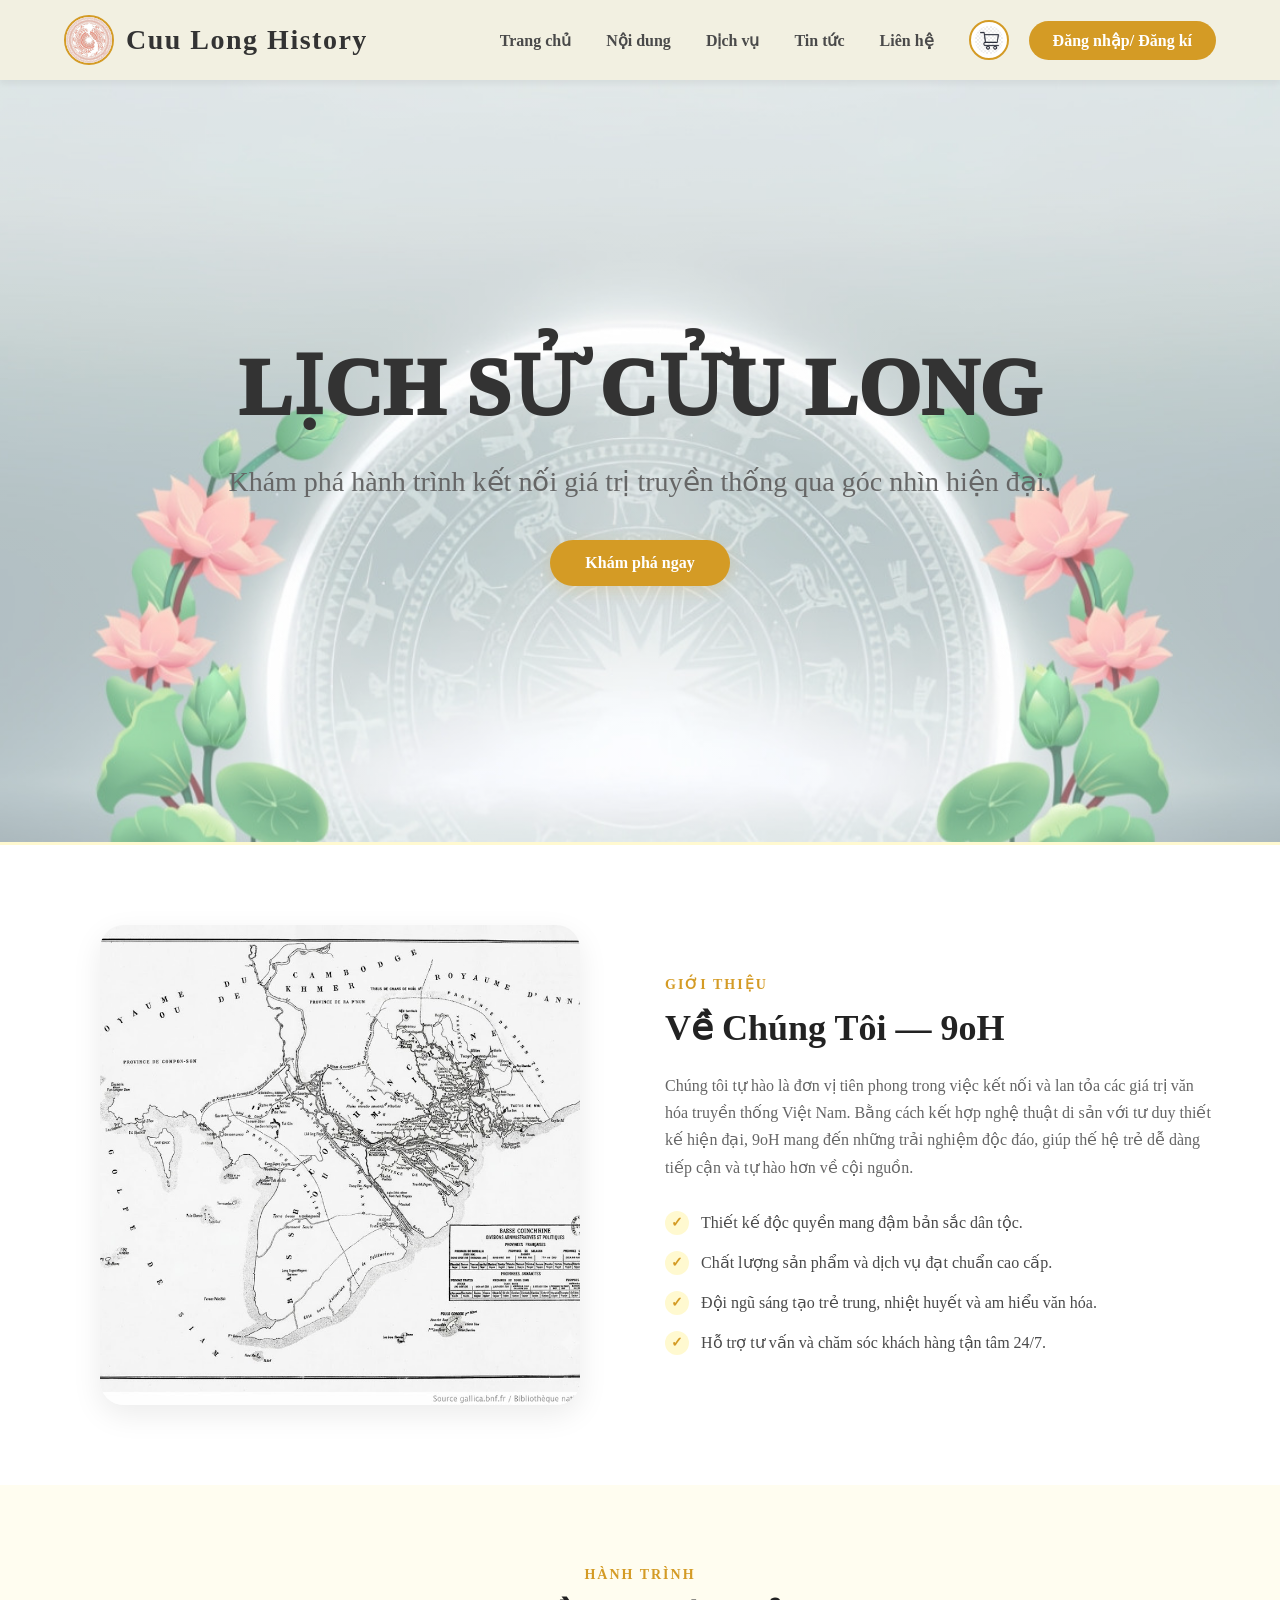
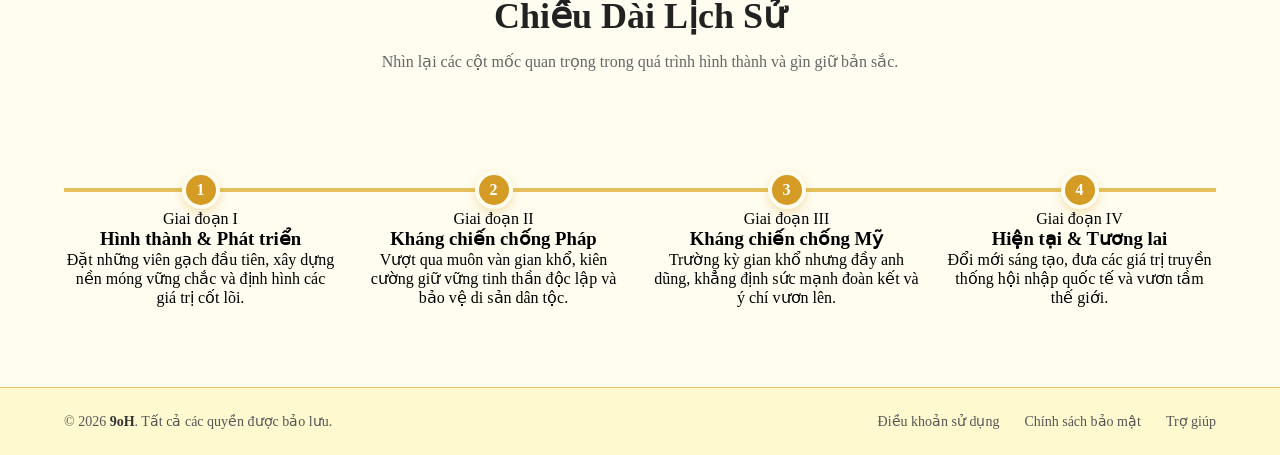
<file: index.html>
<!DOCTYPE html>
<html lang="vi">
<head>
    <meta charset="UTF-8">
    <meta name="viewport" content="width=device-width, initial-scale=1.0">
    <title>9oH - Header</title>
    <link rel="stylesheet" href="./lochome.css">
</head>
<body>

    <header class="main-header">
        <div class="logo-container">
            <img src="./img/logo_9oH.jpg" alt="Logo Trống Đồng" class="logo-img">
            <span class="logo-text">Cuu Long History</span>
        </div>

        <nav class="nav-links">
            <ul>
                <li><a href="index.html">Trang chủ</a></li>
                <li><a href="binhindex.html">Nội dung</a></li>
                <li><a href="#">Dịch vụ</a></li>
                <li><a href="#">Tin tức</a></li>
                <li><a href="#">Liên hệ</a></li>
                <li class="mobile-login"><a href="locdangnhap.html">Đăng nhập / Đăng kí</a></li>
            </ul>
        </nav>

        <div class="action-btn">
        <a href="#" class="cart-icon">
            <img src="./img/GioHang.jpg" alt="Giỏ hàng">
    </a>

            <button class="login-btn" onclick="window.location.href='locdangnhap.html'">Đăng nhập/ Đăng kí</button>
            <button class="menu-toggle-btn" onclick="toggleMenu()">☰</button>
    </div>

    </header>

    <script>
        function toggleMenu() {
            const navLinks = document.querySelector('.nav-links');
            navLinks.classList.toggle('active');
        }
    </script>

<section class="hero-banner">
    <div class="banner-content">
        <h1 class="slogan-title">LỊCH SỬ CỬU LONG</h1>
        <p class="slogan-sub">Khám phá hành trình kết nối giá trị truyền thống qua góc nhìn hiện đại.</p>
        <a href="#" class="cta-btn">Khám phá ngay</a>
    </div>
</section>


<section class="about-section">
    <div class="about-container">
        
        <div class="about-image-box">
            <img src="./img/mapb.jpg" alt="Hình ảnh giới thiệu" class="about-img">
        </div>

        <div class="about-content-box">
            <span class="about-badge">Giới thiệu</span>
            <h2 class="about-title">Về Chúng Tôi — 9oH</h2>
            <p class="about-description">
                Chúng tôi tự hào là đơn vị tiên phong trong việc kết nối và lan tỏa các giá trị văn hóa truyền thống Việt Nam. Bằng cách kết hợp nghệ thuật di sản với tư duy thiết kế hiện đại, 9oH mang đến những trải nghiệm độc đáo, giúp thế hệ trẻ dễ dàng tiếp cận và tự hào hơn về cội nguồn.
            </p>

            <ul class="about-features-list">
                <li>
                    <span class="feature-icon">✓</span>
                    <span class="feature-text">Thiết kế độc quyền mang đậm bản sắc dân tộc.</span>
                </li>
                <li>
                    <span class="feature-icon">✓</span>
                    <span class="feature-text">Chất lượng sản phẩm và dịch vụ đạt chuẩn cao cấp.</span>
                </li>
                <li>
                    <span class="feature-icon">✓</span>
                    <span class="feature-text">Đội ngũ sáng tạo trẻ trung, nhiệt huyết và am hiểu văn hóa.</span>
                </li>
                <li>
                    <span class="feature-icon">✓</span>
                    <span class="feature-text">Hỗ trợ tư vấn và chăm sóc khách hàng tận tâm 24/7.</span>
                </li>
            </ul>
        </div>

    </div>
</section>

<section class="timeline-section">
    <div class="timeline-container">
        
        <div class="timeline-header">
            <span class="timeline-badge">Hành trình</span>
            <h2 class="timeline-main-title">Chiều Dài Lịch Sử</h2>
            <p class="timeline-subtitle">Nhìn lại các cột mốc quan trọng trong quá trình hình thành và gìn giữ bản sắc.</p>
        </div>

        <div class="timeline-wrapper">
            <div class="timeline-line"></div>

            <div class="timeline-item">
                <div class="timeline-dot">1</div>
                <div class="timeline-content">
                    <span class="timeline-date">Giai đoạn I</span>
                    <h3 class="timeline-title">Hình thành & Phát triển</h3>
                    <p class="timeline-desc">Đặt những viên gạch đầu tiên, xây dựng nền móng vững chắc và định hình các giá trị cốt lõi.</p>
                </div>
            </div>

            <div class="timeline-item">
                <div class="timeline-dot">2</div>
                <div class="timeline-content">
                    <span class="timeline-date">Giai đoạn II</span>
                    <h3 class="timeline-title">Kháng chiến chống Pháp</h3>
                    <p class="timeline-desc">Vượt qua muôn vàn gian khổ, kiên cường giữ vững tinh thần độc lập và bảo vệ di sản dân tộc.</p>
                </div>
            </div>

            <div class="timeline-item">
                <div class="timeline-dot">3</div>
                <div class="timeline-content">
                    <span class="timeline-date">Giai đoạn III</span>
                    <h3 class="timeline-title">Kháng chiến chống Mỹ</h3>
                    <p class="timeline-desc">Trường kỳ gian khổ nhưng đầy anh dũng, khẳng định sức mạnh đoàn kết và ý chí vươn lên.</p>
                </div>
            </div>

            <div class="timeline-item">
                <div class="timeline-dot">4</div>
                <div class="timeline-content">
                    <span class="timeline-date">Giai đoạn IV</span>
                    <h3 class="timeline-title">Hiện tại & Tương lai</h3>
                    <p class="timeline-desc">Đổi mới sáng tạo, đưa các giá trị truyền thống hội nhập quốc tế và vươn tầm thế giới.</p>
                </div>
            </div>

        </div>
    </div>
</section>


<footer class="main-footer">
    <div class="footer-container">
        
        <div class="footer-left">
            <p>&copy; 2026 <span class="footer-brand">9oH</span>. Tất cả các quyền được bảo lưu.</p>
        </div>

        <div class="footer-right">
            <a href="#">Điều khoản sử dụng</a>
            <a href="#">Chính sách bảo mật</a>
            <a href="#">Trợ giúp</a>
        </div>

    </div>
</footer>

</body>
</html>
</file>
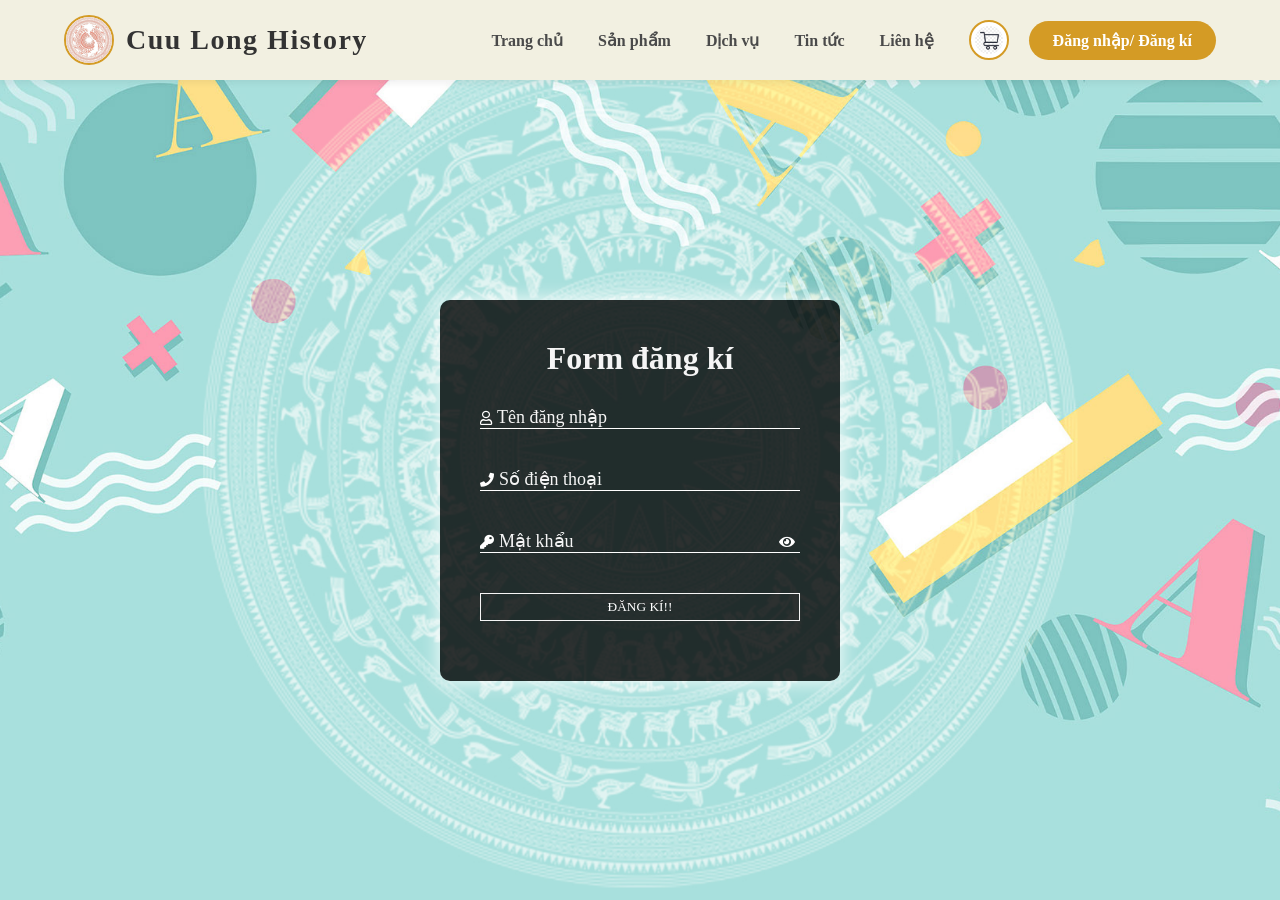
<file: locdangki.html>
<!DOCTYPE html>
<html lang="en">
<head>
    <meta charset="UTF-8">
    <meta name="viewport" content="width=device-width, initial-scale=1.0">
    <link rel="stylesheet" href="./locdkdn.css">
    <link rel="stylesheet" href="./lochome.css" class="css">
    <link rel="stylesheet" href="https://pro.fontawesome.com/releases/v5.10.0/css/all.css">
    <title>Đăng kí</title>
</head>
<body>
        <header class="main-header">
        
        <div href="#" class="logo-container">
            <img src="./img/logo_9oH.jpg" alt="Logo Trống Đồng" class="logo-img">
            <span class="logo-text">Cuu Long History</span>
        </div>

        <nav class="nav-links">
            <ul>
                <li><a href="index.html">Trang chủ</a></li>
                <li><a href="#">Sản phẩm</a></li>
                <li><a href="#">Dịch vụ</a></li>
                <li><a href="#">Tin tức</a></li>
                <li><a href="#">Liên hệ</a></li>
            </ul>
        </nav>

        <div class="action-btn">
        <a href="#" class="cart-icon">
            <img src="./img/GioHang.jpg" alt="Giỏ hàng">
    </a>

            <button class="login-btn" onclick="window.location.href='locdangnhap.html'">Đăng nhập/ Đăng kí</button>
            <button class="menu-toggle-btn" onclick="toggleMenu()">☰</button>
    </div>

    </header>

    <script>
        function toggleMenu() {
            const navLinks = document.querySelector('.nav-links');
            navLinks.classList.toggle('active');
        }
    </script>


    <div id="wrapper">
        <form action="" id="form-login" onsubmit="handleRegister(event)">
            <h1 class="form-heading">Form đăng kí</h1>

            <p id="error-message"></p>
            
            <div class="form-group">
                <i class="far fa-user"></i>
                <input type="text" id="reg-username" class="form-input" placeholder="Tên đăng nhập">
            </div>
            <div class="form-group">
                <i class="fas fa-phone"></i>
                <input type="tel" id="reg-phone" class="form-input" placeholder="Số điện thoại">
            </div>
            <div class="form-group">
                <i class="fas fa-key"></i>
                <input type="password" id="reg-password" class="form-input" placeholder="Mật khẩu">
                <div id="eye">
                    <i class="fas fa-eye"></i>
                </div>
            </div>
            <input type="submit" value="Đăng kí!!" class="form-submit">
        </form>
    </div>
        <script src="locdangki.js"></script>
</body>
</html>
</file>
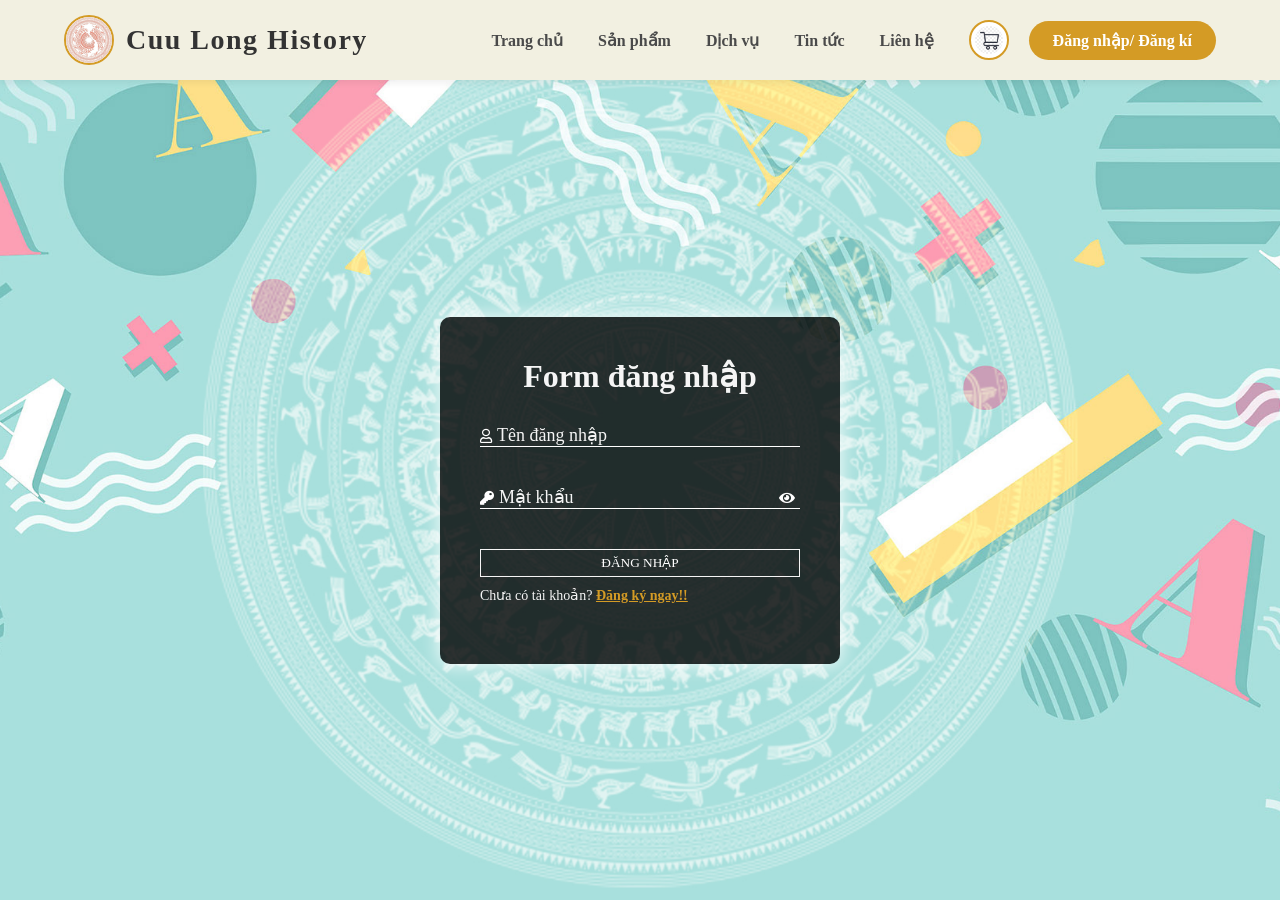
<file: locdangnhap.html>
<!DOCTYPE html>
<html lang="en">
<head>
    <meta charset="UTF-8">
    <meta name="viewport" content="width=device-width, initial-scale=1.0">
    <link rel="stylesheet" href="./locdkdn.css">
    <link rel="stylesheet" href="./lochome.css" class="css">
    <link rel="stylesheet" href="https://pro.fontawesome.com/releases/v5.10.0/css/all.css">
    <title>Login</title>
</head>
<body>
        <header class="main-header">
        
        <div href="#" class="logo-container">
            <img src="./img/logo_9oH.jpg" alt="Logo Trống Đồng" class="logo-img">
            <span class="logo-text">Cuu Long History</span>
        </div>

        <nav class="nav-links">
            <ul>
                <li><a href="index.html">Trang chủ</a></li>
                <li><a href="#">Sản phẩm</a></li>
                <li><a href="#">Dịch vụ</a></li>
                <li><a href="#">Tin tức</a></li>
                <li><a href="#">Liên hệ</a></li>
            </ul>
        </nav>

        <div class="action-btn">
        <a href="#" class="cart-icon">
            <img src="./img/GioHang.jpg" alt="Giỏ hàng">
    </a>

            <button class="login-btn" onclick="window.location.href='locdangnhap.html'">Đăng nhập/ Đăng kí</button>
            <button class="menu-toggle-btn" onclick="toggleMenu()">☰</button>
    </div>

    </header>

    <script>
        function toggleMenu() {
            const navLinks = document.querySelector('.nav-links');
            navLinks.classList.toggle('active');
        }
    </script>


   <div id="wrapper">
        <form action="" id="form-login" onsubmit="handleLogin(event)">
            <h1 class="form-heading">Form đăng nhập</h1>
            <div class="form-group">
                <i class="far fa-user"></i>
                <input type="text" id="login-username" class="form-input" placeholder="Tên đăng nhập" required>
            </div>
            <div class="form-group">
                <i class="fas fa-key"></i>
                <input type="password" id="login-password" class="form-input" placeholder="Mật khẩu" required>
                <div id="eye">
                    <i class="fas fa-eye"></i>
                </div>
            </div>
            <input type="submit" value="Đăng Nhập" class="form-submit">
            <p class="switch-form-text">Chưa có tài khoản? <a href="./locdangki.html">Đăng ký ngay!!</a></p>
        </form>
    </div>
    <script src="locdangnhap.js"></script>
</body>
</html>
</file>
<file: lochome.css>
/* --- Biến màu dùng chung --- */
:root {
    --gold: #D49B25;
    --dark-gold: #B5841D;
    --light-yellow: #FFF9D0;
    --dark-gray: #333333;
    --gray: #4A4A4A;
    --light-gray: #666666;
}

/* Reset mặc định */
* {
    margin: 0;
    padding: 0;
    box-sizing: border-box;
    font-family: 'Times New Roman', Times, serif ,sans-serif;
}

body {
    background-color: #fcfcfc;
}

/* --- Header --- */
.main-header {
    background-color: #f2f0e1;
    display: flex;
    justify-content: flex-start;
    align-items: center;
    padding: 15px 5%;
    box-shadow: 0 4px 6px rgba(0, 0, 0, 0.05);
    position: sticky;
    top: 0;
    z-index: 1000; /*Cap do hien thi*/
}

.logo-container {
    display: flex;
    align-items: center;
    gap: 12px;  /*khoang cach tp con*/
    cursor: pointer;
}

.logo-img {
    width: 50px;
    height: 50px;
    border-radius: 50%;
    object-fit: cover; /*xu li anh*/
    border: 2px solid var(--gold);
}

.logo-text {
    font-size: 28px;
    font-weight: 800;
    color: var(--dark-gray);
    letter-spacing: 1.5px;
}

.nav-links {
    margin-left: auto;
    margin-right: 35px;
}

.nav-links ul {
    display: flex;
    list-style-type: none; /*xoa dinh dang ds*/
    gap: 35px;
}
.nav-links a {
    text-decoration: none;
    color: var(--gray);
    font-size: 16px;
    font-weight: 600;
    transition: color 0.3s ease;
}

.nav-links a:hover { color: var(--gold); }


/* Giỏ hàng */
.cart-icon {
    display: flex;
    align-items: center;
    justify-content: center;
    margin-right: 20px;
    transition: transform 0.3s ease;
    text-decoration: none;
    width: 40px; 
    height: 40px;
    border: 2px solid var(--gold);
    border-radius: 50%;
    background-color: #fff;
}
.cart-icon img {
    width: 28px;
    height: 28px;
    object-fit: cover;
    border-radius: 50%;
}
.cart-icon:hover { transform: scale(1.15); }

/* Nút đăng nhập */
.login-btn {
    background-color: var(--gold);
    color: #fff;
    border: none;
    padding: 10px 24px;
    font-size: 16px;
    font-weight: bold;
    border-radius: 30px;
    cursor: pointer;
    transition: all 0.3s ease;
}

.login-btn:hover {
    background-color: var(--dark-gold);
    transform: translateY(-2px);
    box-shadow: 0 4px 8px rgba(212, 155, 37, 0.4);
}

/* Nút menu toggle */
.menu-toggle-btn {
    display: none;
    background: none;
    border: none;
    font-size: 30px;
    color: var(--gray);
    cursor: pointer;
    margin-left: 15px;
}

.mobile-login {
    display: none;
}

.action-btn { display: flex; align-items: center; }

/* --- Banner --- */
.hero-banner {
    min-height: 85vh; 
    background: linear-gradient(rgba(255,255,255,0.3), rgba(255,255,255,0.3)), 
                url('./img/banner3.jpg') no-repeat center center;
    border-bottom: 3px solid var(--light-yellow); 
    background-size: cover;
    display: flex;
    justify-content: center;
    align-items: center;
    text-align: center;
    padding: 40px 20px;
}

.banner-content { max-width: 1000px; }

.slogan-title {
    font-size: 80px;
    font-weight: 1000; /* do day chu*/
    color: var(--dark-gray);
    margin-bottom: 20px;
    line-height: 1.3; /* khoang cach dong*/
    letter-spacing: 0.5px; /* khoang cach chu*/
    font-family: serif;
}
.slogan-sub {
    font-size: 28px;
    color: var(--light-gray);
    margin-bottom: 35px;
    line-height: 1.6;
}
.cta-btn {
    display: inline-block;
    text-decoration: none;
    background-color: var(--gold);
    color: #fff;
    padding: 14px 35px;
    font-size: 16px;
    font-weight: bold;
    border-radius: 30px;
    transition: all 0.3s ease;
    box-shadow: 0 4px 15px rgba(212, 155, 37, 0.2);
}
.cta-btn:hover {
    background-color: var(--dark-gold);
    transform: translateY(-3px);
    box-shadow: 0 6px 20px rgba(212, 155, 37, 0.4);
}

/* --- About Section --- */
.about-section { padding: 80px 5%; background-color: #fff; }
.about-container {
    max-width: 1200px;
    margin: 0 auto;
    display: flex;
    align-items: center;
    gap: 50px;
}
.about-image-box { flex: 1; display: flex; justify-content: center; }
.about-img {
    width: 100%;
    max-width: 480px;
    aspect-ratio: 1/1; /* ti le khung anh */
    object-fit: cover; /* ti le anh*/
    border-radius: 24px;
    box-shadow: 0 10px 30px rgba(0,0,0,0.08);
}
.about-content-box { flex: 1; }
.about-badge {
    display: inline-block;
    color: var(--gold);
    font-size: 14px;
    font-weight: 700;
    text-transform: uppercase;
    letter-spacing: 2px;
    margin-bottom: 12px;
}
.about-title {
    font-size: 36px;
    color: #222;
    font-weight: 800;
    margin-bottom: 20px;
    line-height: 1.3;
}
.about-description {
    font-size: 16px;
    color: var(--light-gray);
    line-height: 1.7;
    margin-bottom: 30px;
}
.about-features-list {
    list-style: none;
    display: flex;
    flex-direction: column;
    gap: 16px;
}
.about-features-list li {
    display: flex;
    align-items: flex-start;
    gap: 12px;
}
.feature-icon {
    background-color: var(--light-yellow);
    color: var(--gold);
    font-weight: bold;
    font-size: 14px;
    width: 24px;
    height: 24px;
    border-radius: 50%;
    display: flex;
    align-items: center;
    justify-content: center;
    flex-shrink: 0; /* co dinh anh */
}
.feature-text {
    font-size: 16px;
    color: var(--gray);
    font-weight: 500;
    line-height: 1.5;
}

/* --- Timeline --- */
.timeline-section { padding: 80px 5%; background-color: #FFFDF0; }
.timeline-container { max-width: 1200px; margin: 0 auto; }
.timeline-header { text-align: center; margin-bottom: 60px; }
.timeline-badge {
    display: inline-block;
    color: var(--gold);
    font-size: 14px;
    font-weight: 700;
    text-transform: uppercase;
    letter-spacing: 2px;
    margin-bottom: 12px;
}
.timeline-main-title {
    font-size: 36px;
    color: #222;
    font-weight: 800;
    margin-bottom: 15px;
}
.timeline-subtitle { font-size: 16px; color: var(--light-gray); }
.timeline-wrapper {
    position: relative;
    display: flex;
    justify-content: space-between;
    gap: 20px;
    padding-top: 40px;
}
.timeline-line {
    position: absolute;
    top: 57px;
    left: 0;
    width: 100%;
    height: 4px;
    background-color: #E5C05C;
    z-index: 1;
}
.timeline-item {
    flex: 1;
    display: flex;
    flex-direction: column;
    align-items: center;
    position: relative;
    z-index: 2;
    text-align: center;
}
.timeline-dot {
    width: 38px;
    height: 38px;
    background-color: var(--gold);
    color: #fff;
    font-weight: bold;
    font-size: 16px;
    border-radius: 50%;
    display: flex;
    align-items: center;
    justify-content: center;
    border: 4px solid #FFFDF0;
    box-shadow: 0 4px 10px rgba(212, 155, 37, 0.3);
}
/* --- Footer --- */
.main-footer {
    background-color: var(--light-yellow);
    padding: 25px 5%;
    border-top: 1px solid #E5C05C;
}

.footer-container {
    max-width: 1200px;
    margin: 0 auto;
    display: flex;
    justify-content: space-between;
    align-items: center;
}

.footer-left p {
    font-size: 14px;
    color: #555;
}

.footer-brand {
    font-weight: 700;
    color: var(--dark-gray);
}

.footer-right {
    display: flex;
    gap: 25px;
}

.footer-right a {
    text-decoration: none;
    font-size: 14px;
    color: #555;
    font-weight: 500;
    transition: color 0.3s ease;
}
.footer-right a:hover { color: var(--gold); }



/* --- TỐI ƯU CẤU HÌNH CHO MÀN HÌNH ĐIỆN THOẠI (Dưới 768px) --- */
@media screen and (max-width: 768px) {
    /* 1. XỬ LÝ HEADER & ACTION BUTTONS */
    /* Ẩn Giỏ hàng và Nút Đăng nhập trên mobile */
    .login-btn {
        display: none !important;
    }

    /* Đảm bảo nút Menu luôn hiển thị */
    .menu-toggle-btn {
        display: block !important;
    }

    .action-btn {
        margin-left: auto;
        display: flex;
        align-items: center;
    }


    /* Menu dọc ẩn/hiện */
    .nav-links {
        display: none; 
        position: absolute;
        top: 100%; 
        left: 0;
        width: 100%;
        background-color: #FFF9D0;
        box-shadow: 0 4px 6px rgba(0, 0, 0, 0.05);
        padding: 20px 0;
        margin: 0;
        z-index: 999;
    }
    .mobile-login {
        display: block; /* Hiện nút trên điện thoại */
        margin-top: 20px; /* Tạo khoảng cách với mục Liên hệ ở trên */
        padding: 0 20px;
    }

    .mobile-login a {
        display: block;
        text-align: center;
        background-color: #D49B25; /* Màu vàng thương hiệu 9oH */
        color: #fff !important; /* Chữ màu trắng */
        padding: 12px 0;
        border-radius: 25px; /* Bo tròn góc nút bấm */
        font-weight: bold;
        text-decoration: none;
        box-shadow: 0 4px 6px rgba(0, 0, 0, 0.2);
        transition: background 0.3s ease;
    }

    .mobile-login a:hover {
        background-color: #B5841D; /* Màu vàng đậm hơn khi chạm/hover */
    }

    .nav-links.active {
        display: block;
    }

    .nav-links ul {
        flex-direction: column;
        align-items: center;
        gap: 20px;
    }

    /* Thu nhỏ logo và chữ trên điện thoại */
    .logo-text { font-size: 20px; }
    .logo-img { width: 35px; height: 35px; }
    
    /* 2. BANNER (Hero) */
    .hero-banner {
        min-height: 45vh; 
    }
    .slogan-title { font-size: 28px; margin-bottom: 15px; }
    .slogan-sub { font-size: 15px; margin-bottom: 25px; }
    .cta-btn { padding: 10px 24px; font-size: 14px; }

    /* 3. SECTION GIỚI THIỆU (About) */
    .about-container {
        flex-direction: column;
        gap: 30px;
    }
    .about-title { font-size: 26px; }

    /* 4. TIMELINE */
    .timeline-wrapper {
        flex-direction: column;
        gap: 45px;
        padding-top: 0;
        padding-left: 30px;
    }
    .timeline-line {
        top: 0;
        left: 17px;
        width: 4px;
        height: 100%;
    }
    .timeline-item {
        flex-direction: row;
        align-items: flex-start;
        text-align: left;
        gap: 20px;
    }
    .timeline-dot { margin-bottom: 0; flex-shrink: 0; }

    
}

/* --- CẤU HÌNH TỐI ƯU THÊM CHO MÀN HÌNH RẤT NHỎ (Dưới 360px) --- */
@media screen and (max-width: 360px) {
    /* 1. Thu gọn thanh Header để có thêm khoảng trống */
    .main-header {
        padding: 10px 3%; /* Giảm bớt khoảng cách 2 bên mép màn hình */
    }
    .logo-text {
        font-size: 18px;
    }
    .logo-img {
        width: 32px;
        height: 32px;
    }

    /* 2. Thu nhỏ chữ nội dung & nút bấm ở phần Banner */
    .slogan-title {
        font-size: 24px;
    }
    .slogan-sub {
        font-size: 14px; /* Giảm cỡ chữ mô tả */
    }
    .cta-btn {
        padding: 10px 20px; /* Thu nhỏ nút Khám Phá Ngay */
        font-size: 14px;
    }

    /* 3. Gom gọn các tiêu đề lớn của phần Giới thiệu & Timeline */
    .about-title, 
    .timeline-main-title {
        font-size: 22px; /* Giúp tiêu đề không bẻ chữ xuống dòng quá nhiều */
    }

    /* 4. Ép lại nút Đăng nhập trong menu 3 gạch vừa vặn hơn */
    .mobile-login {
        padding: 0 10px;
    }
    .mobile-login a {
        padding: 10px 0;
        font-size: 14px;
    }
}
</file>
<file: locdkdn.css>
body {
    background: url('./img/login_logout.jpg');
    background-size: cover;
    background-position: center center;
    background-attachment: fixed;
    background-repeat: no-repeat;
    margin: 0;
    padding: 0;
}
#wrapper {
    min-height: calc(100vh - 80px);
    display: flex;
    justify-content: center;
    align-items: center;
    padding: 20px;
    box-sizing: border-box;
}
#form-login{
    max-width: 400px;
    max-height: 800px;
    background: rgba( 0, 0, 0, 0.8);
    flex-grow: 1;
    padding: 40px 40px 60px;
    box-shadow:0px 0px 18px 2px rgba(255, 255, 255, 0.8);
    border-radius: 10px;
}
.form-heading {
    font-size: 32px;
    color: #f5f5f5;
    text-align: center;
    margin-bottom: 30px;
}
.form-group {
    border-bottom: 1px solid #fff;
    margin-top: 25px;
    margin-bottom: 40px;
    display: flex;
}
.form-group i {
    color: #fff;
    font-size: 14px;
    padding-top: 4px;
    padding-right: 5px;
}
.form-input {
    background: transparent;
    border: 0;
    outline: 0;
    color: #f5f5f5;
    flex-grow: 1;
    font-size: 18px;
}
.form-input::placeholder {
    color: #f5f5f5;
}
#eye {
    padding-right: 0;
}
.form-submit {
    background: transparent;
    border: 1px solid #f5f5f5;
    color: #fff;
    width: 100%;  
    text-transform: uppercase;
    padding: 5px 10px;  
    transition: 0.25s ease-in-out; 
}
.form-submit:hover {
    border: 1px solid rgb(68, 191, 232);
}
.switch-form-text {
    text-align: left;
    margin-top: 10px;
    font-size: 14px;
    color: #f5f5f5;
}
.switch-form-text a {
    color: #D49B25;
    font-weight: bold;
    transition: color 0.25s ease;
}

#error-message {
    background-color: rgba(255, 77, 77, 0.2);
    color: #ff4d4d;
    border: 1px solid #ff4d4d;
    padding: 10px;
    border-radius: 5px;
    text-align: center;
    font-size: 14px;
    font-weight: bold;
    margin-bottom: 15px;
    display: none;
}
</file>
